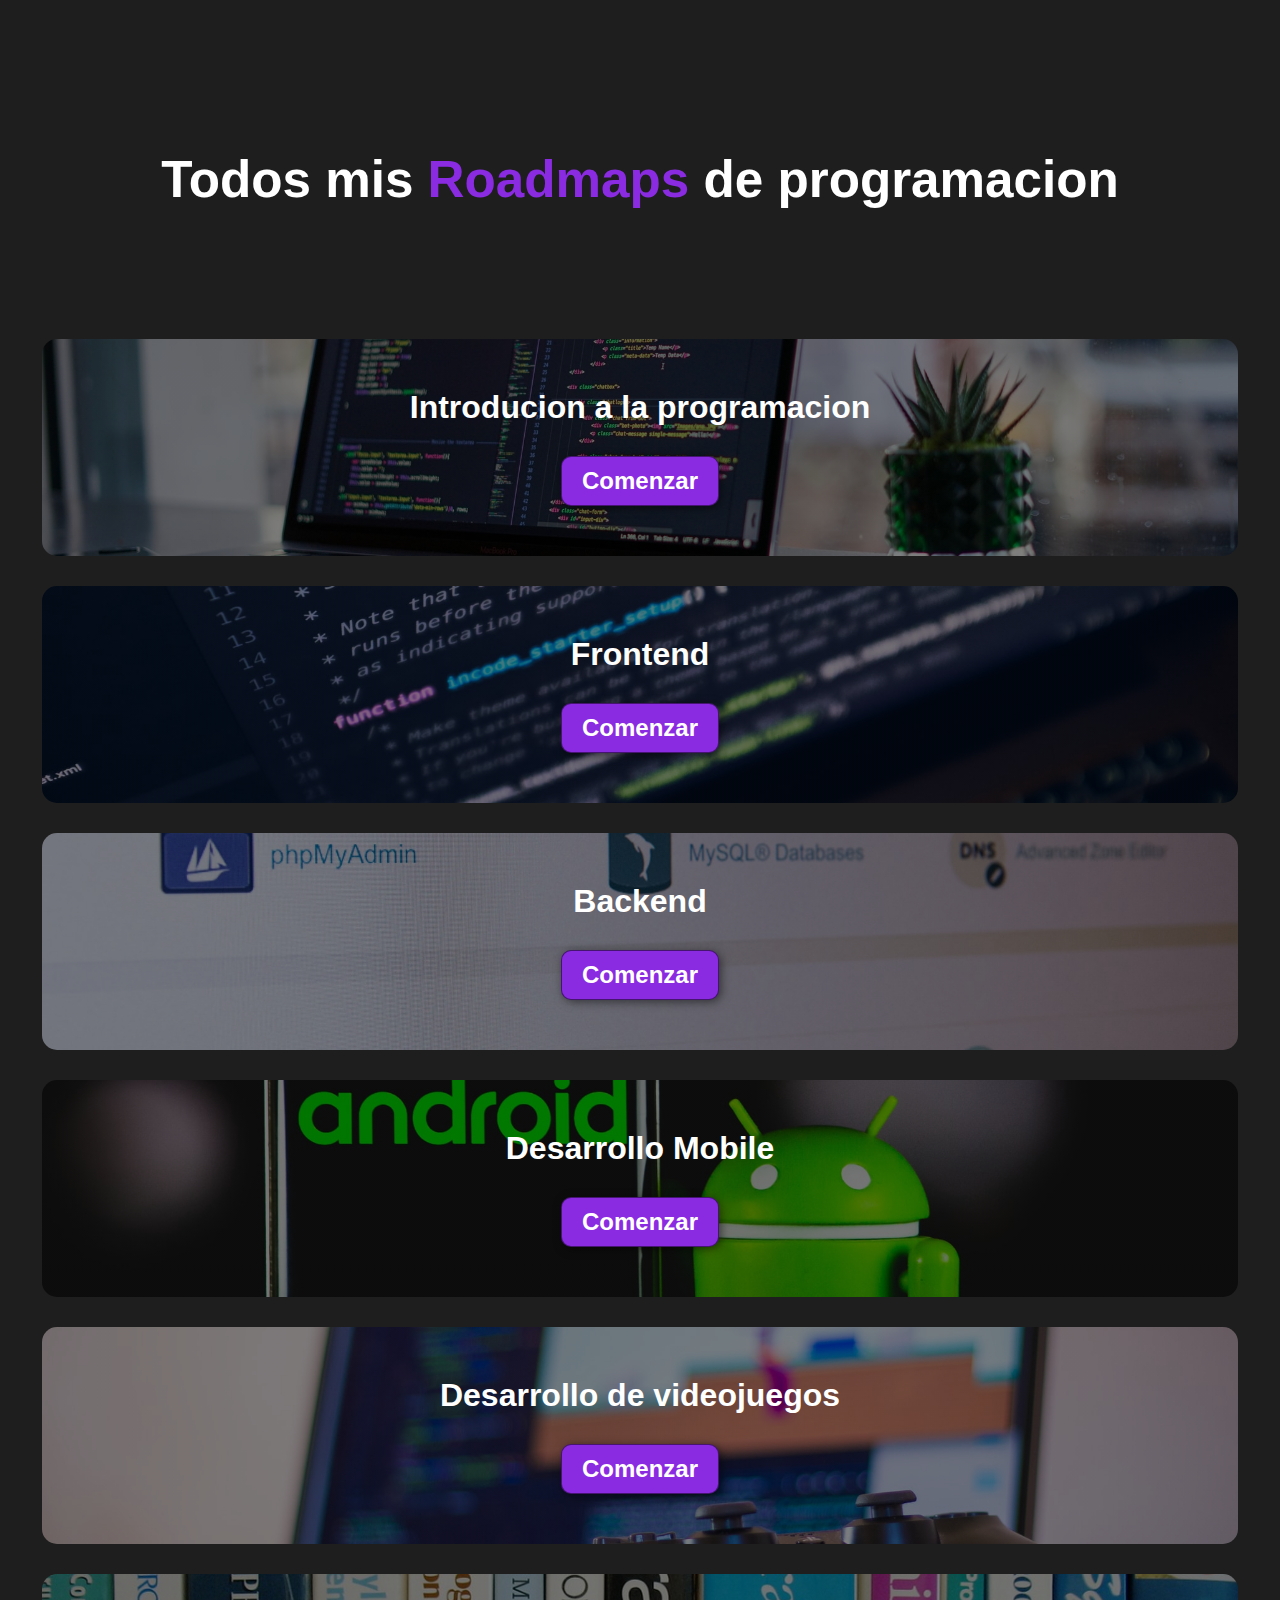
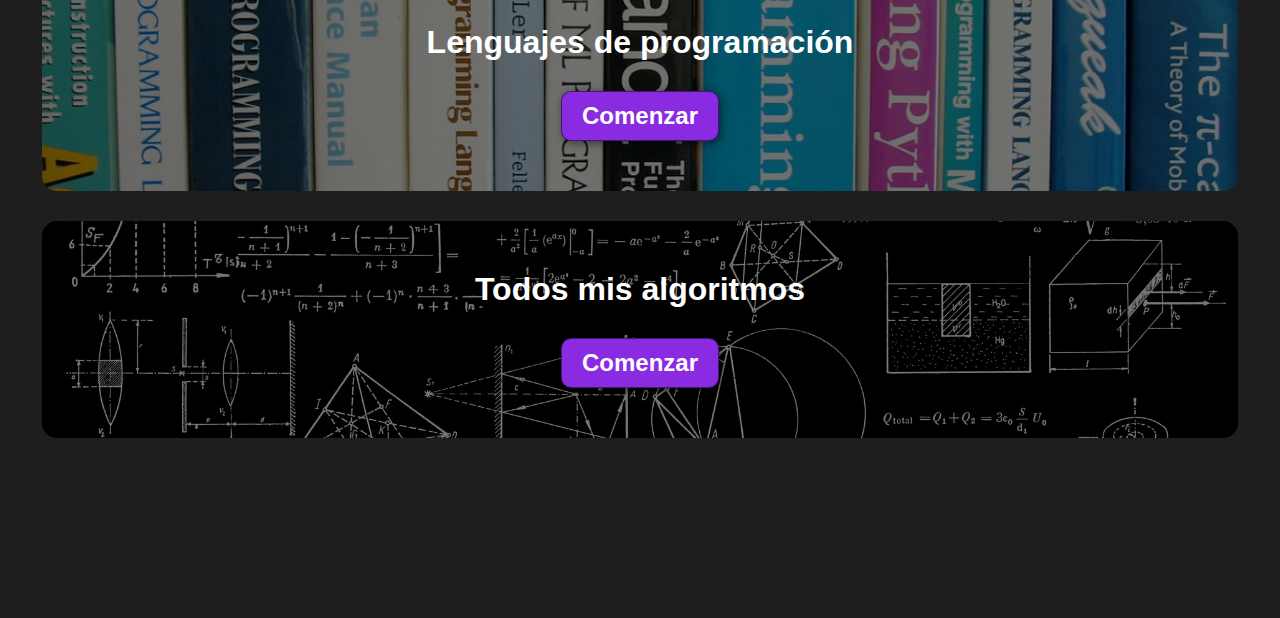
<file: index.html>
<!DOCTYPE html>
<html lang="en">
<head>
    <meta charset="UTF-8">
    <meta http-equiv="X-UA-Compatible" content="IE=edge">
    <meta name="viewport" content="width=device-width, initial-scale=1.0">
    <title>Todos mis roadmaps</title>
    <link rel="stylesheet" href="estilos/estilos.css">
    <!-- favicon-->
    <link rel="shortcut icon" href="./imagenes/roadDev.ico">
</head>
<body>

     <!--CARDS SECTION (ROADMAPS)--->
    <section id="nuestros-roadmap">

        <div class="container">

            <h2>Todos mis <span class="color__span">Roadmaps</span> de programacion</h2>
            <div class="programas"> 
                    <div class="card">
                        <h3>Introducion a la programacion</h3>
                        <p>Lorem ipsum dolor sit amet, consectetur adipisicing elit. Dolorum corrupti suscipit esse maxime quae ad provident ipsa ab blanditiis, aut repellendus dicta sequi, qui alias sunt, assumenda doloremque reiciendis perferendis?</p>
                        <button onclick="location.href= 'introduccion.html'">Comenzar</button>
                    </div>
                    <div class="card">
                        <h3>Frontend</h3>
                        <p>Lorem ipsum dolor sit amet, consectetur adipisicing elit. Dolorum corrupti suscipit esse maxime quae ad provident ipsa ab blanditiis, aut repellendus dicta sequi, qui alias sunt, assumenda doloremque reiciendis perferendis?</p>
                        <button onclick="location.href= 'frontend.html'">Comenzar</button>
                    </div>
                    <div class="card">
                        <h3>Backend</h3>
                        <p>Lorem ipsum dolor sit amet, consectetur adipisicing elit. Dolorum corrupti suscipit esse maxime quae ad provident ipsa ab blanditiis, aut repellendus dicta sequi, qui alias sunt, assumenda doloremque reiciendis perferendis?</p>
                        <button onclick="location.href= 'backend.html'">Comenzar</button>
                    </div>
                    <div class="card">
                        <h3>Desarrollo Mobile</h3>
                        <p>Lorem ipsum dolor sit amet, consectetur adipisicing elit. Dolorum corrupti suscipit esse maxime quae ad provident ipsa ab blanditiis, aut repellendus dicta sequi, qui alias sunt, assumenda doloremque reiciendis perferendis?</p>
                        <button onclick="location.href= 'mobile.html'">Comenzar</button>
                    </div>
                    <div class="card">
                        <h3>Desarrollo de videojuegos</h3>
                        <p>Lorem ipsum dolor sit amet, consectetur adipisicing elit. Dolorum corrupti suscipit esse maxime quae ad provident ipsa ab blanditiis, aut repellendus dicta sequi, qui alias sunt, assumenda doloremque reiciendis perferendis?</p>
                        <button onclick="location.href= 'gamedev.html'">Comenzar</button>
                    </div>
                    <div class="card">
                        <h3>Lenguajes de programación</h3>
                        <p>Lorem ipsum dolor sit amet, consectetur adipisicing elit. Dolorum corrupti suscipit esse maxime quae ad provident ipsa ab blanditiis, aut repellendus dicta sequi, qui alias sunt, assumenda doloremque reiciendis perferendis?</p>
                        <button onclick="location.href= 'lenguajes.html'">Comenzar</button>
                    </div>
                    <div class="card">
                        <h3>Todos mis algoritmos</h3>
                        <p>Lorem ipsum dolor sit amet, consectetur adipisicing elit. Dolorum corrupti suscipit esse maxime quae ad provident ipsa ab blanditiis, aut repellendus dicta sequi, qui alias sunt, assumenda doloremque reiciendis perferendis?</p>
                        <button>Comenzar</button>
                    </div>
                </div>
            </div>
        </section>
        <!--CARDS SECTION--->

</body>
</html>
</file>
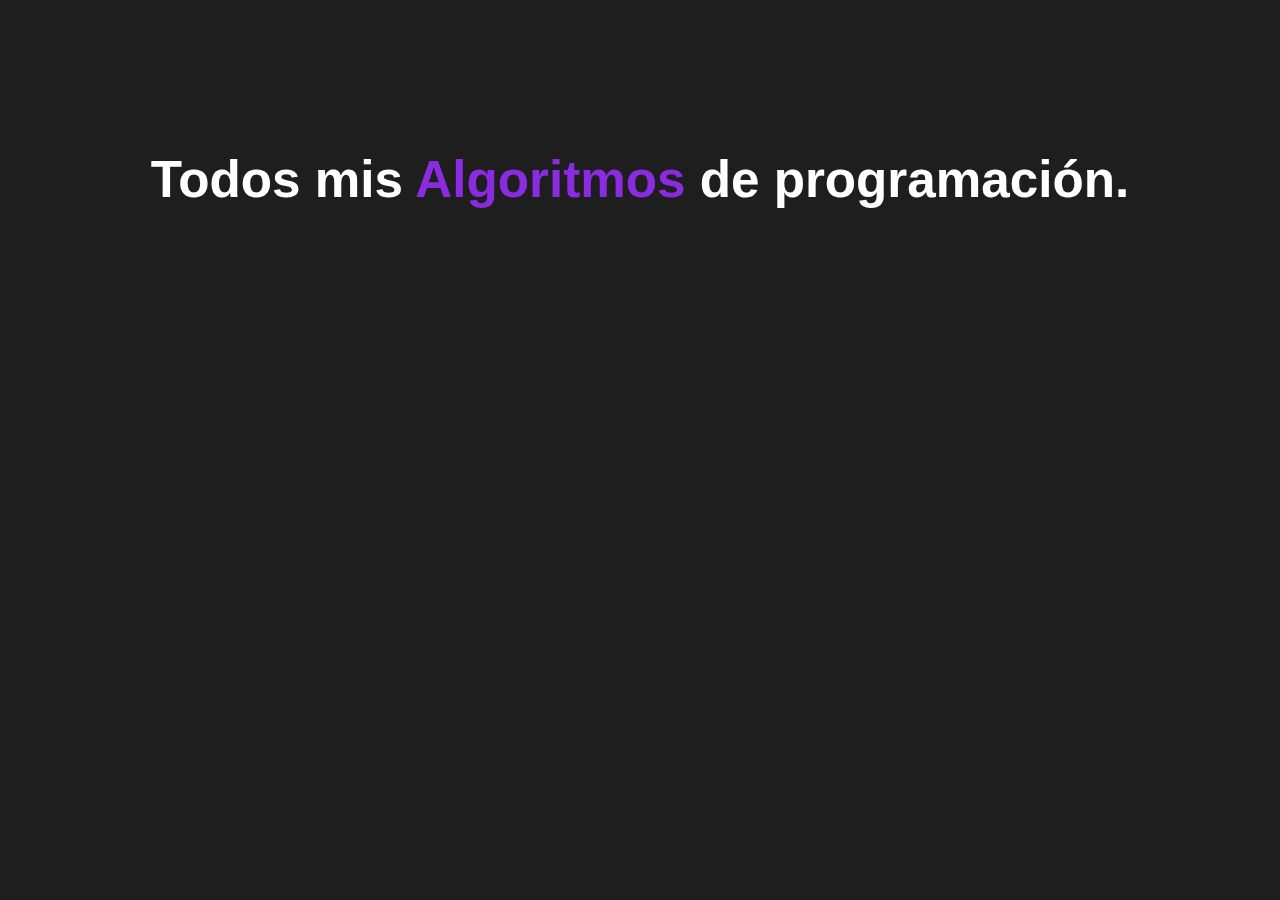
<file: algoritmos.html>
<!DOCTYPE html>
<html lang="en">
<head>
    <meta charset="UTF-8">
    <meta http-equiv="X-UA-Compatible" content="IE=edge">
    <meta name="viewport" content="width=device-width, initial-scale=1.0">
    <title>Todos mis roadmaps</title>
    <link rel="stylesheet" href="estilos/estilos.css">
    <!-- favicon-->
    <link rel="shortcut icon" href="./imagenes/roadDev.ico">
</head>
<body>    
    <section id="nuestros-roadmap">

        <div class="container">

        <h2 onclick="location.href= 'index.html'">Todos mis <span class="color__span">Algoritmos</span> de programación.</h2>
        </div>


    </section>
</body>
</html>
</file>
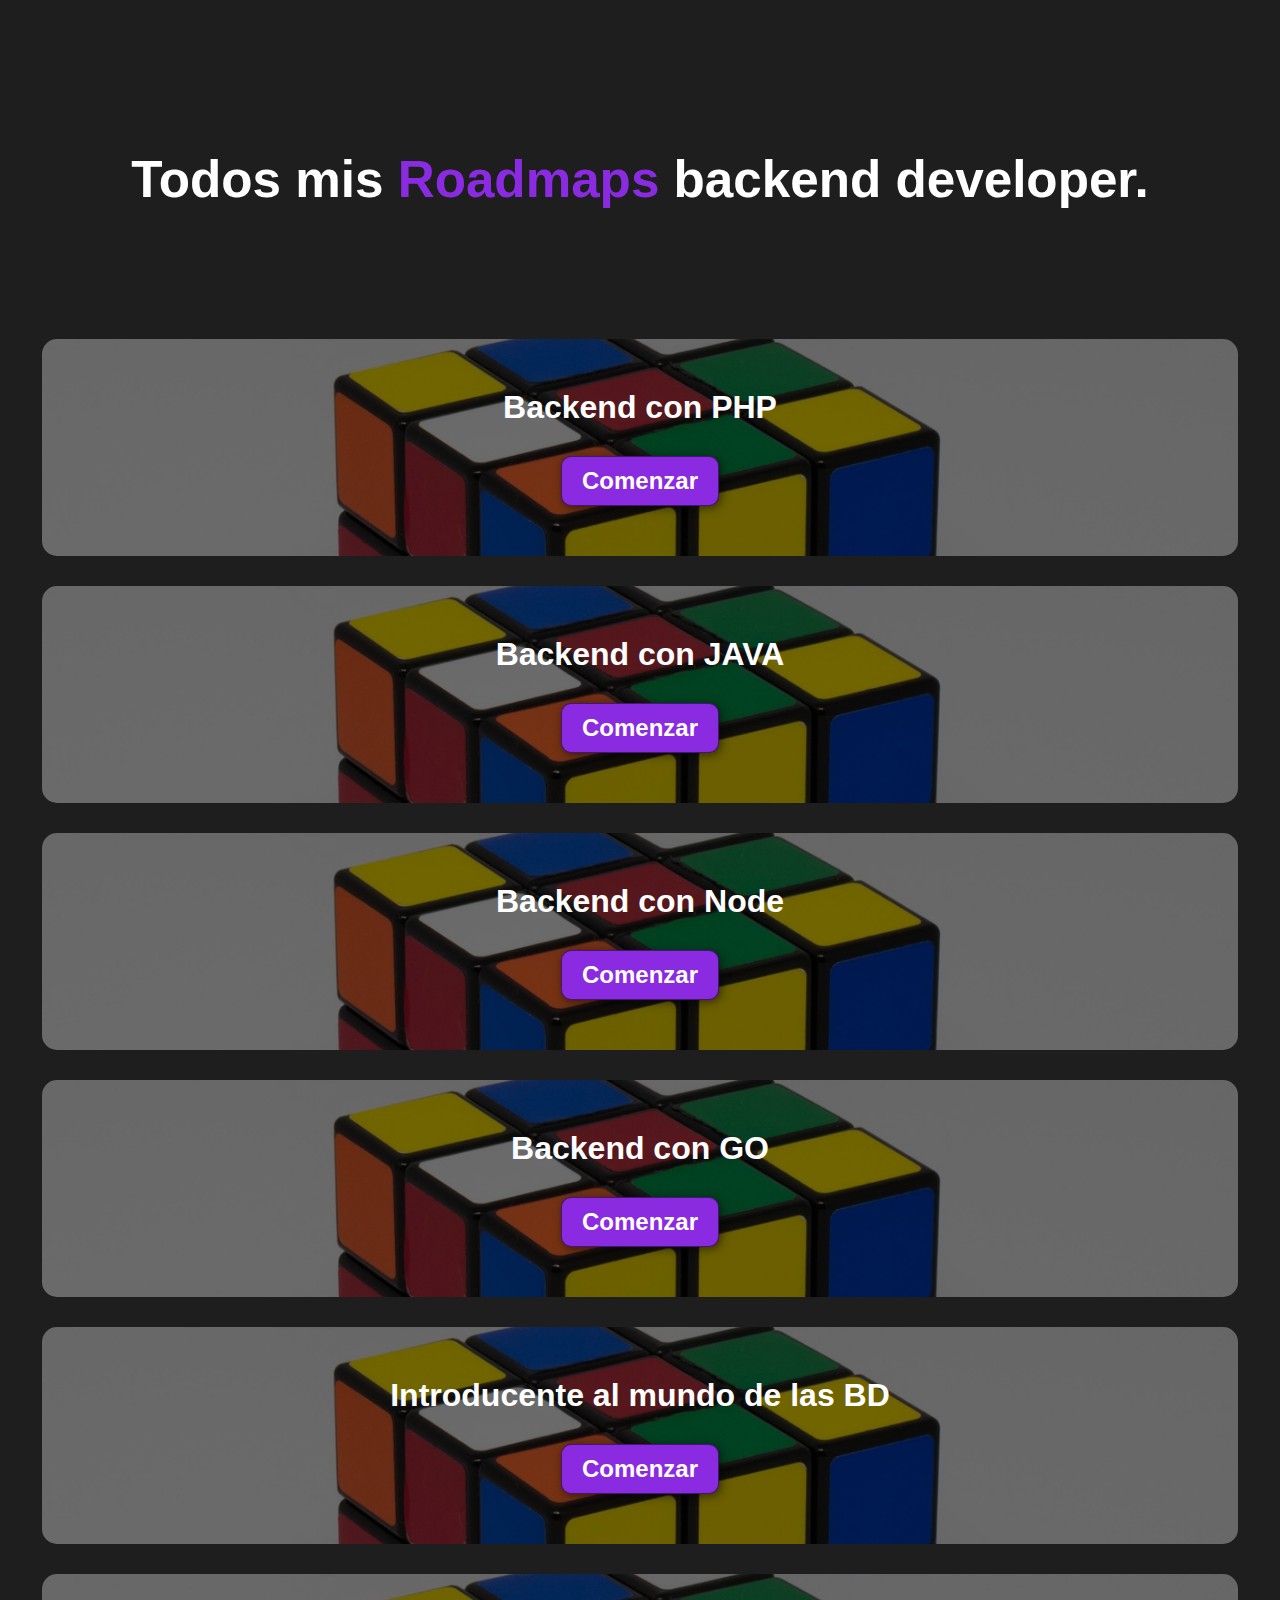
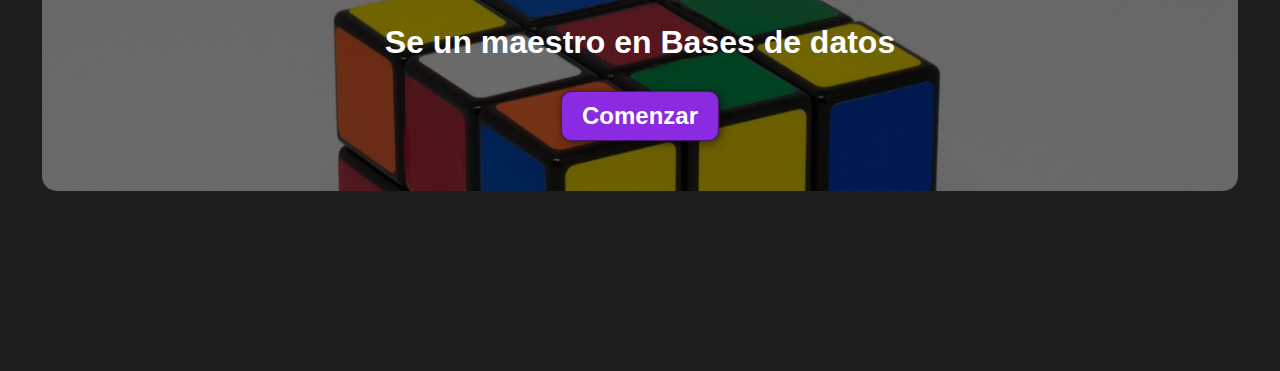
<file: backend.html>
<!DOCTYPE html>
<html lang="en">
<head>
    <meta charset="UTF-8">
    <meta http-equiv="X-UA-Compatible" content="IE=edge">
    <meta name="viewport" content="width=device-width, initial-scale=1.0">
    <title>Todos mis roadmaps</title>
    <!-- Link archivos CSS -->
    <link rel="stylesheet" href="estilos/estilos.css">
    <!-- favicon-->
    <link rel="shortcut icon" href="./imagenes/roadDev.ico">
</head>
<body>    
    <section id="nuestros-roadmap">
        <div class="container">
            <h2 onclick="location.href= 'index.html'">Todos mis <span class="color__span">Roadmaps</span> backend developer.</h2>
                <div class="programas"> 
                    <div class="card__backend">
                        <h3>Backend con PHP</h3>
                        <p>Lorem ipsum dolor sit amet, consectetur adipisicing elit. Dolorum corrupti suscipit esse maxime quae ad provident ipsa ab blanditiis, aut repellendus dicta sequi, qui alias sunt, assumenda doloremque reiciendis perferendis?</p>
                        <button onclick="location.href= 'introduccion.html'">Comenzar</button>
                    </div>
                    <div class="card__backend">
                        <h3>Backend con JAVA</h3>
                        <p>Lorem ipsum dolor sit amet, consectetur adipisicing elit. Dolorum corrupti suscipit esse maxime quae ad provident ipsa ab blanditiis, aut repellendus dicta sequi, qui alias sunt, assumenda doloremque reiciendis perferendis?</p>
                        <button onclick="location.href= 'frontend.html'">Comenzar</button>
                    </div>
                    <div class="card__backend">
                        <h3>Backend con Node</h3>
                        <p>Lorem ipsum dolor sit amet, consectetur adipisicing elit. Dolorum corrupti suscipit esse maxime quae ad provident ipsa ab blanditiis, aut repellendus dicta sequi, qui alias sunt, assumenda doloremque reiciendis perferendis?</p>
                        <button onclick="location.href= 'backend.html'">Comenzar</button>
                    </div>
                    <div class="card__backend">
                        <h3>Backend con GO</h3>
                        <p>Lorem ipsum dolor sit amet, consectetur adipisicing elit. Dolorum corrupti suscipit esse maxime quae ad provident ipsa ab blanditiis, aut repellendus dicta sequi, qui alias sunt, assumenda doloremque reiciendis perferendis?</p>
                        <button onclick="location.href= 'mobile.html'">Comenzar</button>
                    </div>
                    <div class="card__backend">
                        <h3>Introducente al mundo de las BD</h3>
                        <p>Lorem ipsum dolor sit amet, consectetur adipisicing elit. Dolorum corrupti suscipit esse maxime quae ad provident ipsa ab blanditiis, aut repellendus dicta sequi, qui alias sunt, assumenda doloremque reiciendis perferendis?</p>
                        <button onclick="location.href= 'gamedev.html'">Comenzar</button>
                    </div>
                    <div class="card__backend">
                        <h3>Se un maestro en Bases de datos</h3>
                        <p>Lorem ipsum dolor sit amet, consectetur adipisicing elit. Dolorum corrupti suscipit esse maxime quae ad provident ipsa ab blanditiis, aut repellendus dicta sequi, qui alias sunt, assumenda doloremque reiciendis perferendis?</p>
                        <button onclick="location.href= 'lenguajes.html'">Comenzar</button>
                    </div>
                </div>
        </div>
    </section>
</body>
</html>
</file>
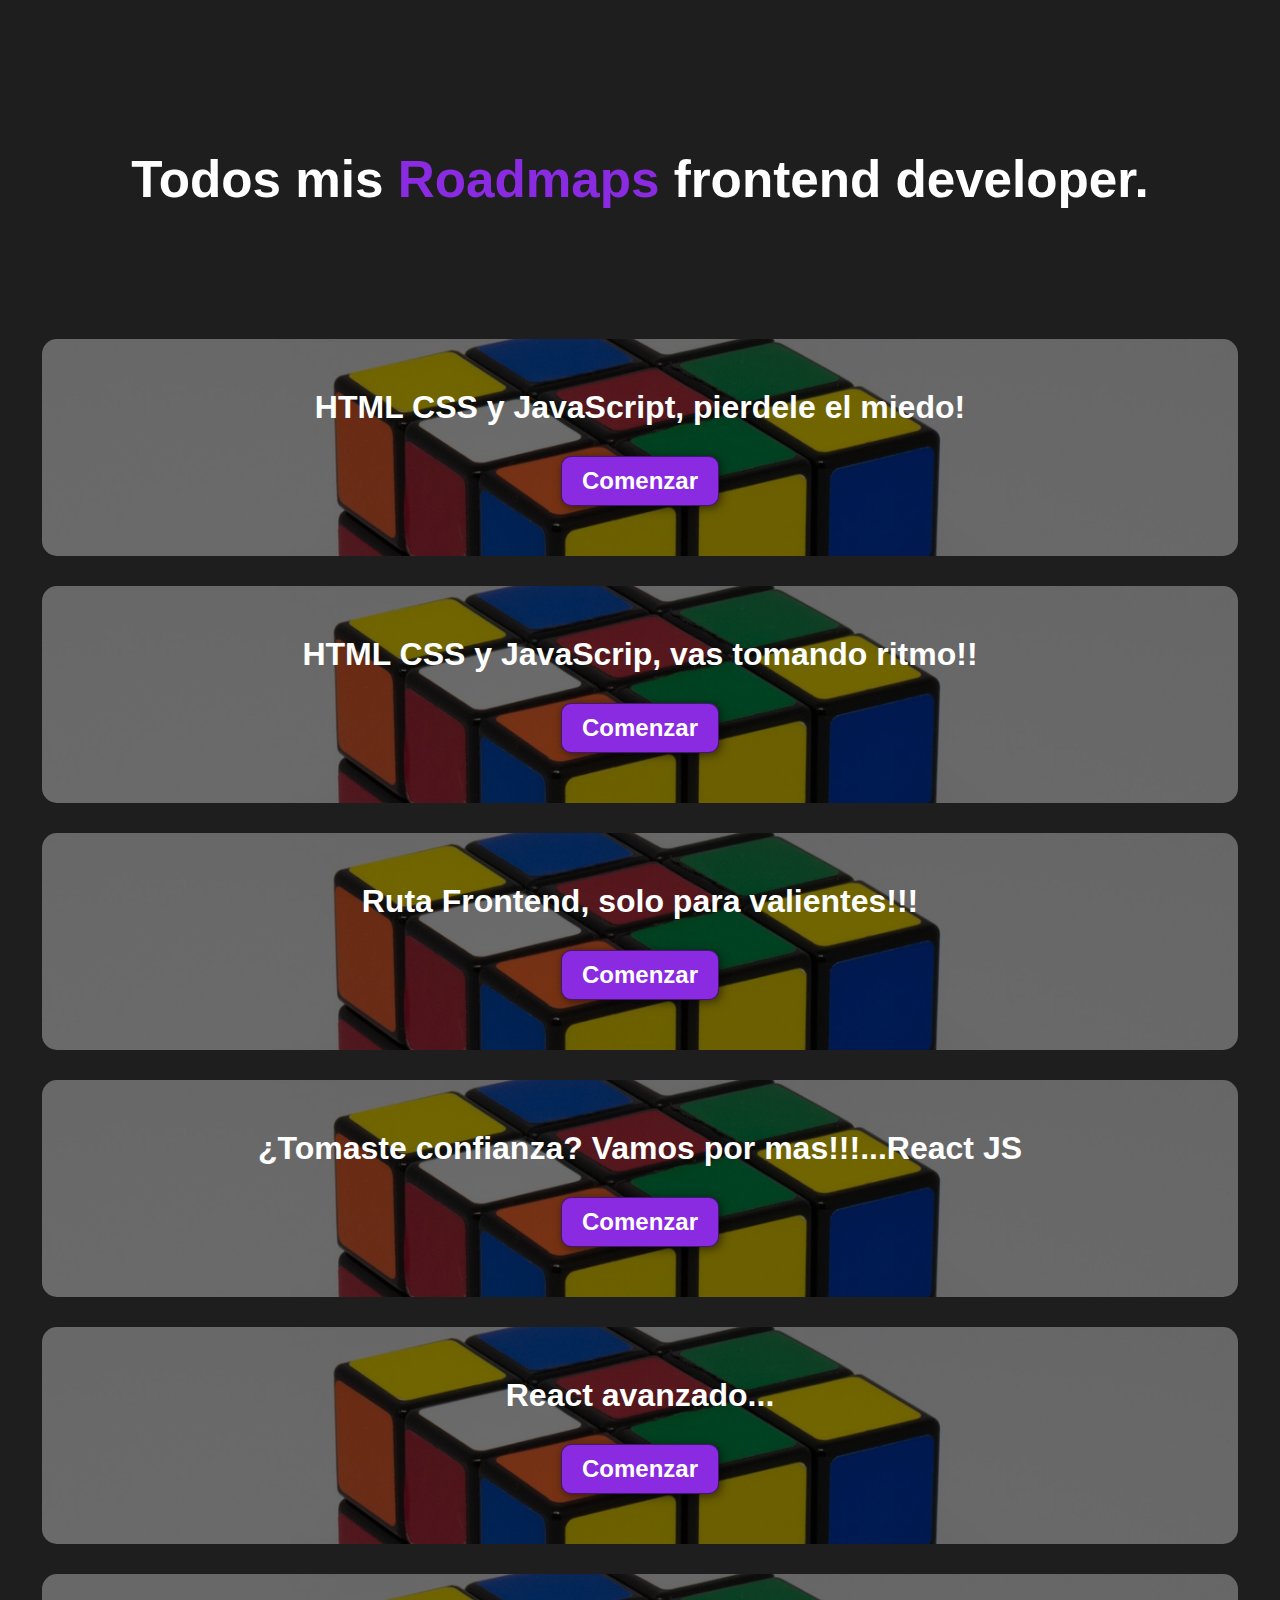
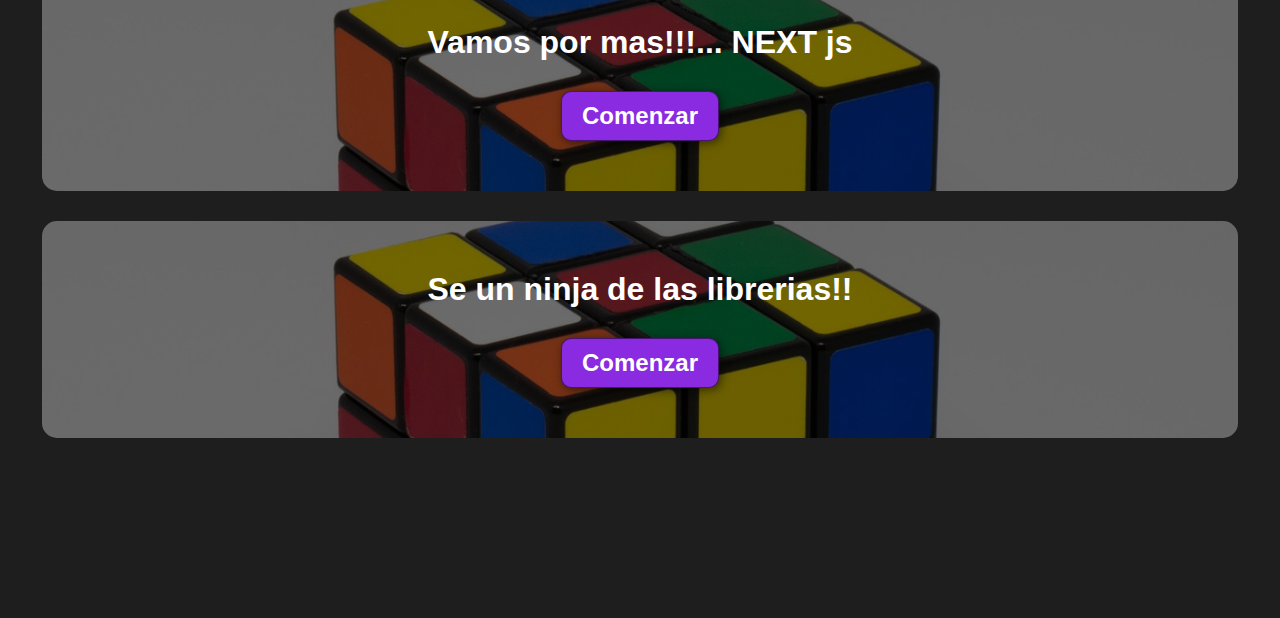
<file: frontend.html>
<!DOCTYPE html>
<html lang="en">
<head>
    <meta charset="UTF-8">
    <meta http-equiv="X-UA-Compatible" content="IE=edge">
    <meta name="viewport" content="width=device-width, initial-scale=1.0">
    <title>Todos mis roadmaps</title>
    <!-- Link archivo CSS-->
    <link rel="stylesheet" href="estilos/estilos.css">
    
    <!-- favicon-->
    <link rel="shortcut icon" href="./imagenes/roadDev.ico">
</head>
<body>    
    <section id="nuestros-roadmap">

        <div class="container">

        <h2 onclick="location.href= 'index.html'">Todos mis <span class="color__span">Roadmaps</span> frontend developer.</h2>
        
        <div class="programas"> 
                    
            <div class="card__frontend">
                <h3>HTML CSS y JavaScript, pierdele el miedo!</h3>
                <p>Lorem ipsum dolor sit amet, consectetur adipisicing elit. Dolorum corrupti suscipit esse maxime quae ad provident ipsa ab blanditiis, aut repellendus dicta sequi, qui alias sunt, assumenda doloremque reiciendis perferendis?</p>
                <button onclick="location.href= 'frontend.html'">Comenzar</button>
            </div>
        
            <div class="card__frontend">
                <h3>HTML CSS y JavaScrip, vas tomando ritmo!!</h3>
                <p>Lorem ipsum dolor sit amet, consectetur adipisicing elit. Dolorum corrupti suscipit esse maxime quae ad provident ipsa ab blanditiis, aut repellendus dicta sequi, qui alias sunt, assumenda doloremque reiciendis perferendis?</p>
                <button onclick="location.href= 'backend.html'">Comenzar</button>
            </div>

            <div class="card__frontend">
                <h3>Ruta Frontend, solo para valientes!!!</h3>
                <p>Lorem ipsum dolor sit amet, consectetur adipisicing elit. Dolorum corrupti suscipit esse maxime quae ad provident ipsa ab blanditiis, aut repellendus dicta sequi, qui alias sunt, assumenda doloremque reiciendis perferendis?</p>
                <button onclick="location.href= 'backend.html'">Comenzar</button>
            </div>

            <div class="card__frontend">
                <h3>¿Tomaste confianza? Vamos por mas!!!...React JS</h3>
                <p>Lorem ipsum dolor sit amet, consectetur adipisicing elit. Dolorum corrupti suscipit esse maxime quae ad provident ipsa ab blanditiis, aut repellendus dicta sequi, qui alias sunt, assumenda doloremque reiciendis perferendis?</p>
                <button onclick="location.href= 'backend.html'">Comenzar</button>
            </div>

            <div class="card__frontend">
                <h3>React avanzado... </h3>
                <p>Lorem ipsum dolor sit amet, consectetur adipisicing elit. Dolorum corrupti suscipit esse maxime quae ad provident ipsa ab blanditiis, aut repellendus dicta sequi, qui alias sunt, assumenda doloremque reiciendis perferendis?</p>
                <button onclick="location.href= 'backend.html'">Comenzar</button>
            </div>

            <div class="card__frontend">
                <h3>Vamos por mas!!!... NEXT js</h3>
                <p>Lorem ipsum dolor sit amet, consectetur adipisicing elit. Dolorum corrupti suscipit esse maxime quae ad provident ipsa ab blanditiis, aut repellendus dicta sequi, qui alias sunt, assumenda doloremque reiciendis perferendis?</p>
                <button onclick="location.href= 'backend.html'">Comenzar</button>
            </div>
            
            <div class="card__frontend">
                <h3>Se un ninja de las librerias!!</h3>
                <p>Lorem ipsum dolor sit amet, consectetur adipisicing elit. Dolorum corrupti suscipit esse maxime quae ad provident ipsa ab blanditiis, aut repellendus dicta sequi, qui alias sunt, assumenda doloremque reiciendis perferendis?</p>
                <button onclick="location.href= 'backend.html'">Comenzar</button>
            </div>
        </div>

</div>
    </section>
</body>
</html>
</file>
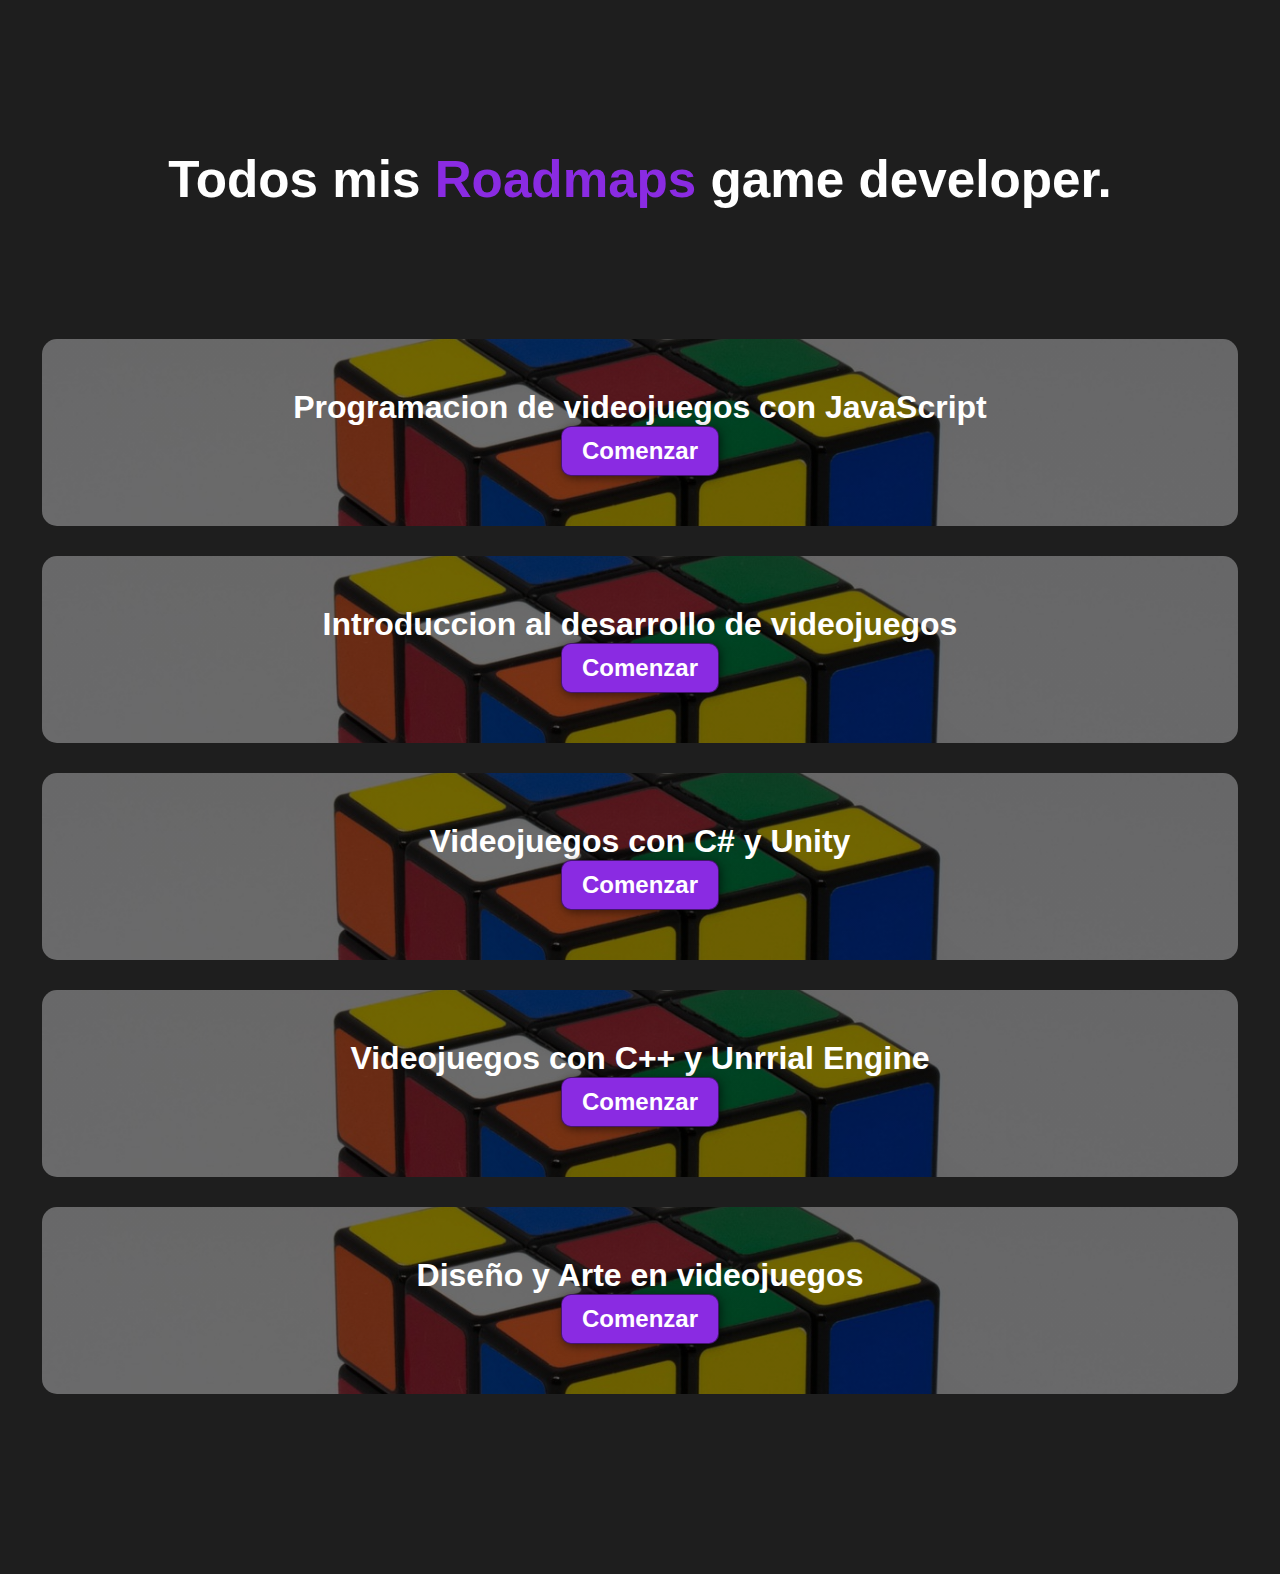
<file: gamedev.html>
<!DOCTYPE html>
<html lang="en">
<head>
    <meta charset="UTF-8">
    <meta http-equiv="X-UA-Compatible" content="IE=edge">
    <meta name="viewport" content="width=device-width, initial-scale=1.0">
    <title>Todos mis roadmaps</title>
    <!-- Link archivo CSS -->
    <link rel="stylesheet" href="estilos/estilos.css">
    <!-- favicon-->
    <link rel="shortcut icon" href="./imagenes/roadDev.ico">
</head>
<body>    
    <section id="nuestros-roadmap">
        <div class="container">
            <h2 onclick="location.href= 'index.html'">Todos mis <span class="color__span">Roadmaps</span> game developer.</h2>
                <div class="programas"> 
                    <div class="card__game">
                        <h3>Programacion de videojuegos con JavaScript</h3>
                        <p>Lorem ipsum dolor sit amet, consectetur adipisicing elit. Dolorum corrupti suscipit esse maxime quae ad provident ipsa ab blanditiis, aut repellendus dicta sequi, qui alias sunt, assumenda doloremque reiciendis perferendis?</p>
                        <button onclick="location.href= 'introduccion.html'">Comenzar</button>
                    </div>
                    <div class="card__game">
                        <h3>Introduccion al desarrollo de videojuegos</h3>
                        <p>Lorem ipsum dolor sit amet, consectetur adipisicing elit. Dolorum corrupti suscipit esse maxime quae ad provident ipsa ab blanditiis, aut repellendus dicta sequi, qui alias sunt, assumenda doloremque reiciendis perferendis?</p>
                        <button onclick="location.href= 'frontend.html'">Comenzar</button>
                    </div>
                    <div class="card__game">
                        <h3>Videojuegos con C# y Unity</h3>
                        <p>Lorem ipsum dolor sit amet, consectetur adipisicing elit. Dolorum corrupti suscipit esse maxime quae ad provident ipsa ab blanditiis, aut repellendus dicta sequi, qui alias sunt, assumenda doloremque reiciendis perferendis?</p>
                        <button onclick="location.href= 'backend.html'">Comenzar</button>
                    </div>
                    <div class="card__game">
                        <h3>Videojuegos con C++ y Unrrial Engine</h3>
                        <p>Lorem ipsum dolor sit amet, consectetur adipisicing elit. Dolorum corrupti suscipit esse maxime quae ad provident ipsa ab blanditiis, aut repellendus dicta sequi, qui alias sunt, assumenda doloremque reiciendis perferendis?</p>
                        <button onclick="location.href= 'mobile.html'">Comenzar</button>
                    </div>
                    <div class="card__game">
                        <h3>Diseño y Arte en videojuegos</h3>
                        <p>Lorem ipsum dolor sit amet, consectetur adipisicing elit. Dolorum corrupti suscipit esse maxime quae ad provident ipsa ab blanditiis, aut repellendus dicta sequi, qui alias sunt, assumenda doloremque reiciendis perferendis?</p>
                        <button onclick="location.href= 'gamedev.html'">Comenzar</button>
                    </div>
                </div>    
            </div>
    </section>
</body>
</html>
</file>
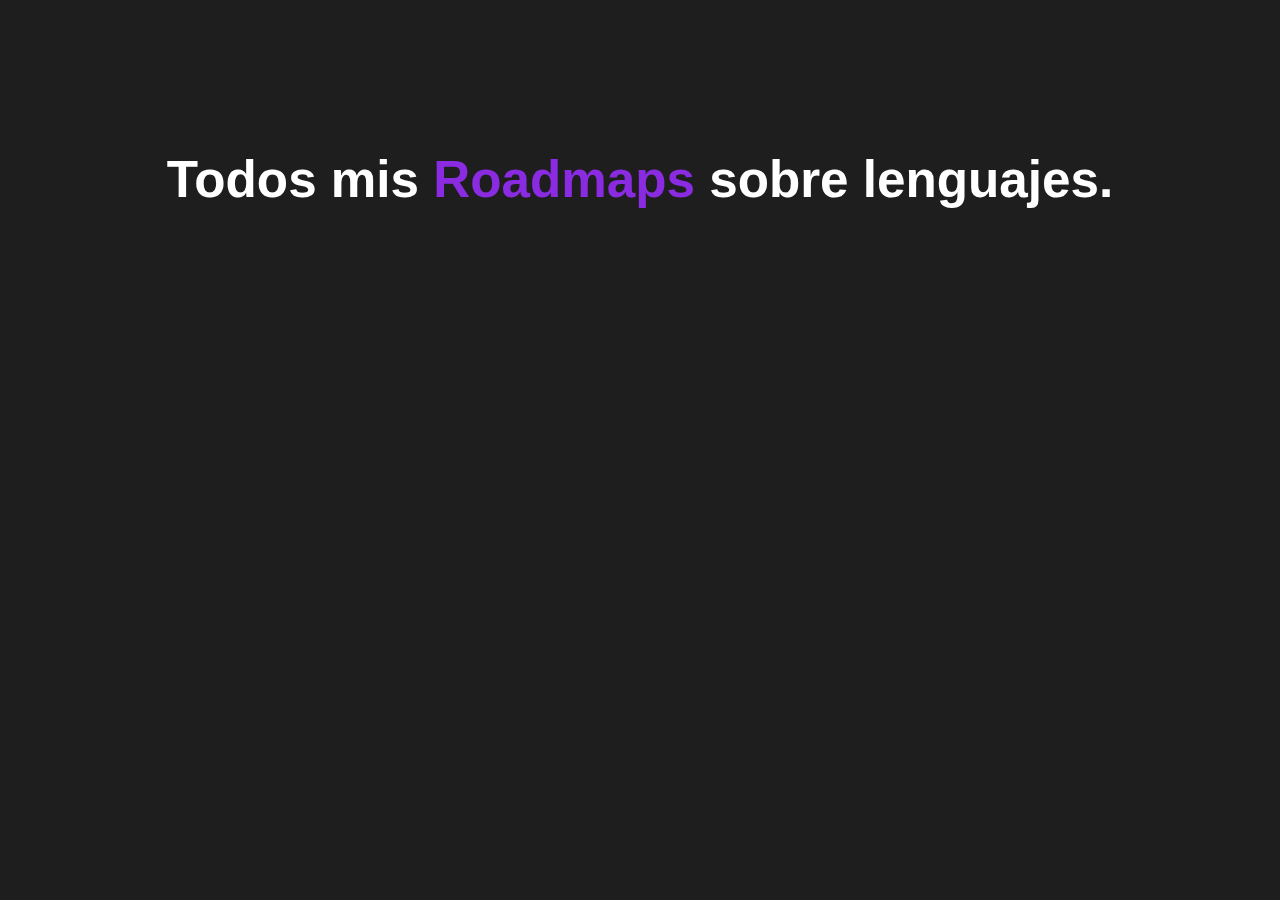
<file: lenguajes.html>
<!DOCTYPE html>
<html lang="en">
<head>
    <meta charset="UTF-8">
    <meta http-equiv="X-UA-Compatible" content="IE=edge">
    <meta name="viewport" content="width=device-width, initial-scale=1.0">
    <title>Todos mis roadmaps</title>
    <link rel="stylesheet" href="estilos/estilos.css">
    <!-- favicon-->
    <link rel="shortcut icon" href="./imagenes/roadDev.ico">
</head>
<body>    
    <section id="nuestros-roadmap">

        <div class="container">

        <h2 onclick="location.href= 'index.html'">Todos mis <span class="color__span">Roadmaps</span> sobre lenguajes.</h2>
        </div>


    </section>
</body>
</html>
</file>
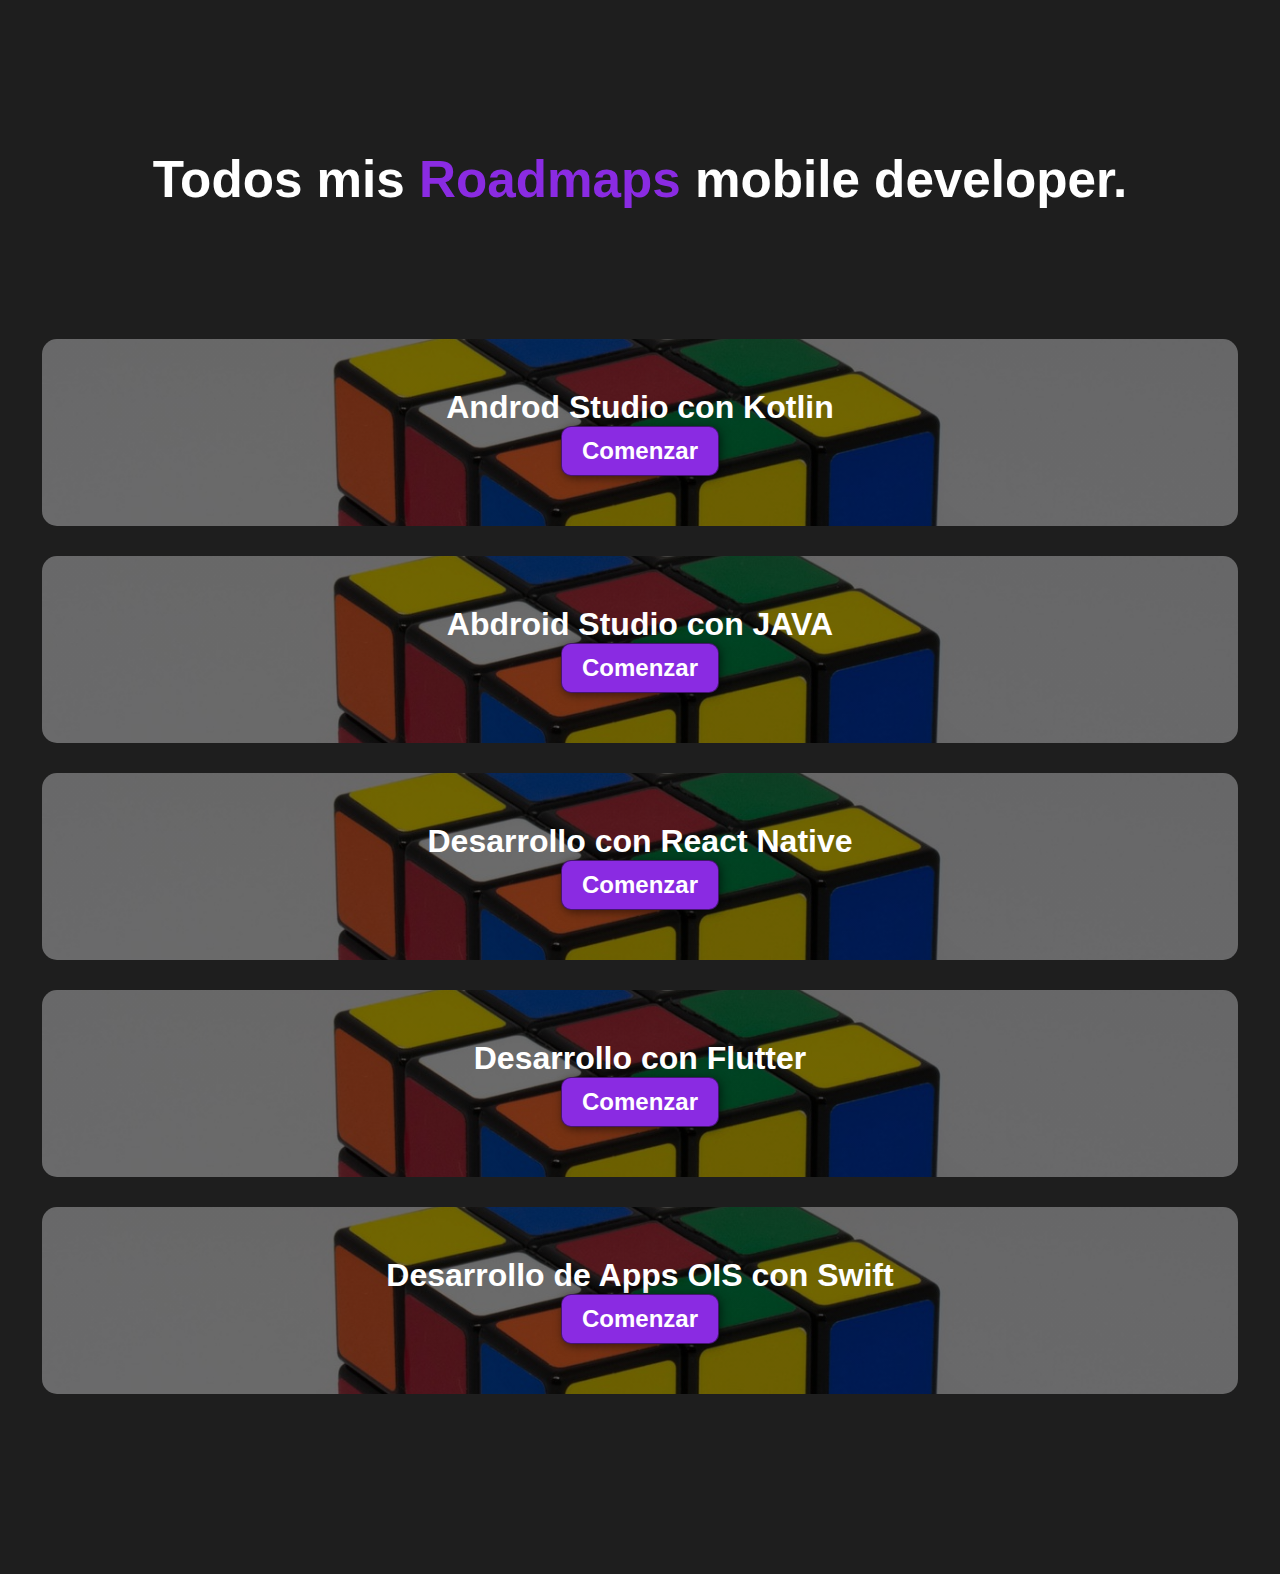
<file: mobile.html>
<!DOCTYPE html>
<html lang="en">
<head>
    <meta charset="UTF-8">
    <meta http-equiv="X-UA-Compatible" content="IE=edge">
    <meta name="viewport" content="width=device-width, initial-scale=1.0">
    <title>Todos mis roadmaps</title>
    <!-- Link Estilos CSS -->
    <link rel="stylesheet" href="estilos/estilos.css">
    <!-- favicon-->
    <link rel="shortcut icon" href="./imagenes/roadDev.ico">
</head>
<body>    
    <section id="nuestros-roadmap">
        <div class="container">
            <h2 onclick="location.href= 'index.html'">Todos mis <span class="color__span">Roadmaps</span> mobile developer.</h2>
                <div class="programas"> 
                    <div class="card__mobile">
                        <h3>Androd Studio con Kotlin</h3>
                        <p>Lorem ipsum dolor sit amet, consectetur adipisicing elit. Dolorum corrupti suscipit esse maxime quae ad provident ipsa ab blanditiis, aut repellendus dicta sequi, qui alias sunt, assumenda doloremque reiciendis perferendis?</p>
                        <button onclick="location.href= 'introduccion.html'">Comenzar</button>
                    </div>
                    <div class="card__mobile">
                        <h3>Abdroid Studio con JAVA</h3>
                        <p>Lorem ipsum dolor sit amet, consectetur adipisicing elit. Dolorum corrupti suscipit esse maxime quae ad provident ipsa ab blanditiis, aut repellendus dicta sequi, qui alias sunt, assumenda doloremque reiciendis perferendis?</p>
                        <button onclick="location.href= 'frontend.html'">Comenzar</button>
                    </div>
                    <div class="card__mobile">
                        <h3>Desarrollo con React Native</h3>
                        <p>Lorem ipsum dolor sit amet, consectetur adipisicing elit. Dolorum corrupti suscipit esse maxime quae ad provident ipsa ab blanditiis, aut repellendus dicta sequi, qui alias sunt, assumenda doloremque reiciendis perferendis?</p>
                        <button onclick="location.href= 'backend.html'">Comenzar</button>
                    </div>
                    <div class="card__mobile">
                        <h3>Desarrollo con Flutter</h3>
                        <p>Lorem ipsum dolor sit amet, consectetur adipisicing elit. Dolorum corrupti suscipit esse maxime quae ad provident ipsa ab blanditiis, aut repellendus dicta sequi, qui alias sunt, assumenda doloremque reiciendis perferendis?</p>
                        <button onclick="location.href= 'mobile.html'">Comenzar</button>
                    </div>
                    <div class="card__mobile">
                        <h3>Desarrollo de Apps OIS con Swift</h3>
                        <p>Lorem ipsum dolor sit amet, consectetur adipisicing elit. Dolorum corrupti suscipit esse maxime quae ad provident ipsa ab blanditiis, aut repellendus dicta sequi, qui alias sunt, assumenda doloremque reiciendis perferendis?</p>
                        <button onclick="location.href= 'gamedev.html'">Comenzar</button>
                    </div>

                </div>      
          </div>
    </section>
</body>
</html>
</file>
<file: estilos/estilos.css>
*{
    box-sizing: border-box;
    margin: 0;
    padding: 0;
    box-sizing: border-box;
}
h2{ font-size: 2.7em;}
h3{ font-size: 2em;}
p{ font-size: 1.25em;}

body{
    font-family: 'Roboto',sans-serif;
    margin: 0;
    background-color: rgb(30,30,30);


}
.color__span{
    color: blueviolet;
}
/*
*********** BOTONES ***********
*/
button{
    font-size: 1.5em;
    font-weight: bold;
    padding: 10px 20px;
    border-radius: 10px;
    border: 1px solid rgba(0,0,0,.5);
    box-shadow: 2px 2px 10px rgba(0,0,0,.5);
    color: #fff;
    background-color: blueviolet;
}

.card  button:hover {
    color: rgb(101,33,165,);
}
/*
*****CARDS ******
*/
#nuestros-roadmap{
    background-color: rgb(30,30,30);
    color: white;
    text-align: center;
}

#nuestros-roadmap .container{
    padding: 150px 12px;
}

#nuestros-roadmap h2 {
    padding-bottom: 100px;
    margin-top: 0;
    font-size: 3.2em;
}
.card h3,
.card__introduccion h3,
.card__frontend h3,
.card__backend h3,
.card__mobile h3
.card__game h3 {
    margin-bottom: 30px;
}

#nuestros-roadmap p{
    display: none;
}


#nuestros-roadmap .card,
.card__introduccion,
.card__frontend,
.card__backend,
.card__mobile,
.card__game {
    background-position: center center;
    background-size: cover;
    padding: 50px 0px;
    margin: 30px;
    border-radius: 15px;
}

.card:first-child{
    background-image: linear-gradient(0deg,
    rgba(0,0,0,0.5),
    rgba(0,0,0,0.5))
    ,url(../imagenes/intro-programacion.jpg);
}


.card:nth-child(2){
    background-image: linear-gradient(0deg,
    rgba(0,0,0,0.5),
    rgba(0,0,0,0.5))
    ,url(../imagenes/frontend.jpg);
}

.card:nth-child(3){
    background-image: linear-gradient(0deg,
    rgba(0,0,0,0.5),
    rgba(0,0,0,0.5))
    ,url(../imagenes/backend.jpg);
}
.card:nth-child(4){
    background-image: linear-gradient(0deg,
    rgba(0,0,0,0.5),
    rgba(0,0,0,0.5))
    ,url(../imagenes/mobile.jpg);
}
.card:nth-child(5){
    background-image: linear-gradient(0deg,
    rgba(0,0,0,0.5),
    rgba(0,0,0,0.5))
    ,url(../imagenes/game.jpg);
}
.card:nth-child(6){
    background-image: linear-gradient(0deg,
    rgba(0,0,0,0.5),
    rgba(0,0,0,0.5))
    ,url(../imagenes/programming-languages.jpg);
}
.card:nth-child(7){
    background-image: linear-gradient(0deg,
    rgba(0,0,0,0.5),
    rgba(0,0,0,0.5))
    ,url(../imagenes/algoritmos.jpg);
}

/*
    CARDS DE INTRODUCCION A LA PROGRAMACION
*/

.card__introduccion:nth-child(1){
    background-image: linear-gradient(0deg,
    rgba(0,0,0,0.5),
    rgba(0,0,0,0.5))
    ,url(../imagenes/fundamentos.jpg);
}

.card__introduccion:nth-child(2){
    background-image: linear-gradient(0deg,
    rgba(0,0,0,0.5),
    rgba(0,0,0,0.5))
    ,url(../imagenes/logica.jpg);
}
.card__introduccion:nth-child(3){
    background-image: linear-gradient(0deg,
    rgba(0,0,0,0.5),
    rgba(0,0,0,0.5))
    ,url(../imagenes/introduccion-logica.jpg);
}
/*
    CARDS FRONTEND
*/

.card__frontend:nth-child(1){
    background-image: linear-gradient(0deg,
    rgba(0,0,0,0.5),
    rgba(0,0,0,0.5))
    ,url(../imagenes/introduccion-logica.jpg);
}
.card__frontend:nth-child(2){
    background-image: linear-gradient(0deg,
    rgba(0,0,0,0.5),
    rgba(0,0,0,0.5))
    ,url(../imagenes/introduccion-logica.jpg);
}
.card__frontend:nth-child(3){
    background-image: linear-gradient(0deg,
    rgba(0,0,0,0.5),
    rgba(0,0,0,0.5))
    ,url(../imagenes/introduccion-logica.jpg);
}
.card__frontend:nth-child(4){
    background-image: linear-gradient(0deg,
    rgba(0,0,0,0.5),
    rgba(0,0,0,0.5))
    ,url(../imagenes/introduccion-logica.jpg);
}
.card__frontend:nth-child(5){
    background-image: linear-gradient(0deg,
    rgba(0,0,0,0.5),
    rgba(0,0,0,0.5))
    ,url(../imagenes/introduccion-logica.jpg);
}

.card__frontend:nth-child(6){
    background-image: linear-gradient(0deg,
    rgba(0,0,0,0.5),
    rgba(0,0,0,0.5))
    ,url(../imagenes/introduccion-logica.jpg);
}
.card__frontend:nth-child(7){
    background-image: linear-gradient(0deg,
    rgba(0,0,0,0.5),
    rgba(0,0,0,0.5))
    ,url(../imagenes/introduccion-logica.jpg);
}

/*
    CARDS BACKEND
*/

.card__backend:nth-child(1){
    background-image: linear-gradient(0deg,
    rgba(0,0,0,0.5),
    rgba(0,0,0,0.5))
    ,url(../imagenes/introduccion-logica.jpg);
}
.card__backend:nth-child(2){
    background-image: linear-gradient(0deg,
    rgba(0,0,0,0.5),
    rgba(0,0,0,0.5))
    ,url(../imagenes/introduccion-logica.jpg);
}
.card__backend:nth-child(3){
    background-image: linear-gradient(0deg,
    rgba(0,0,0,0.5),
    rgba(0,0,0,0.5))
    ,url(../imagenes/introduccion-logica.jpg);
}
.card__backend:nth-child(4){
    background-image: linear-gradient(0deg,
    rgba(0,0,0,0.5),
    rgba(0,0,0,0.5))
    ,url(../imagenes/introduccion-logica.jpg);
}
.card__backend:nth-child(5){
    background-image: linear-gradient(0deg,
    rgba(0,0,0,0.5),
    rgba(0,0,0,0.5))
    ,url(../imagenes/introduccion-logica.jpg);
}

.card__backend:nth-child(6){
    background-image: linear-gradient(0deg,
    rgba(0,0,0,0.5),
    rgba(0,0,0,0.5))
    ,url(../imagenes/introduccion-logica.jpg);
}

/*
    CARDS MOBILE
*/

.card__mobile:nth-child(1){
    background-image: linear-gradient(0deg,
    rgba(0,0,0,0.5),
    rgba(0,0,0,0.5))
    ,url(../imagenes/introduccion-logica.jpg);
}
.card__mobile:nth-child(2){
    background-image: linear-gradient(0deg,
    rgba(0,0,0,0.5),
    rgba(0,0,0,0.5))
    ,url(../imagenes/introduccion-logica.jpg);
}
.card__mobile:nth-child(3){
    background-image: linear-gradient(0deg,
    rgba(0,0,0,0.5),
    rgba(0,0,0,0.5))
    ,url(../imagenes/introduccion-logica.jpg);
}
.card__mobile:nth-child(4){
    background-image: linear-gradient(0deg,
    rgba(0,0,0,0.5),
    rgba(0,0,0,0.5))
    ,url(../imagenes/introduccion-logica.jpg);
}
.card__mobile:nth-child(5){
    background-image: linear-gradient(0deg,
    rgba(0,0,0,0.5),
    rgba(0,0,0,0.5))
    ,url(../imagenes/introduccion-logica.jpg);
}


/*
    CARDS GAMMING
*/

.card__game:nth-child(1){
    background-image: linear-gradient(0deg,
    rgba(0,0,0,0.5),
    rgba(0,0,0,0.5))
    ,url(../imagenes/introduccion-logica.jpg);
}
.card__game:nth-child(2){
    background-image: linear-gradient(0deg,
    rgba(0,0,0,0.5),
    rgba(0,0,0,0.5))
    ,url(../imagenes/introduccion-logica.jpg)
}
.card__game:nth-child(3){
    background-image: linear-gradient(0deg,
    rgba(0,0,0,0.5),
    rgba(0,0,0,0.5))
    ,url(../imagenes/introduccion-logica.jpg);
}
.card__game:nth-child(4){
    background-image: linear-gradient(0deg,
    rgba(0,0,0,0.5),
    rgba(0,0,0,0.5))
    ,url(../imagenes/introduccion-logica.jpg);
}
.card__game:nth-child(5){
    background-image: linear-gradient(0deg,
    rgba(0,0,0,0.5),
    rgba(0,0,0,0.5))
    ,url(../imagenes/introduccion-logica.jpg);
}
</file>
